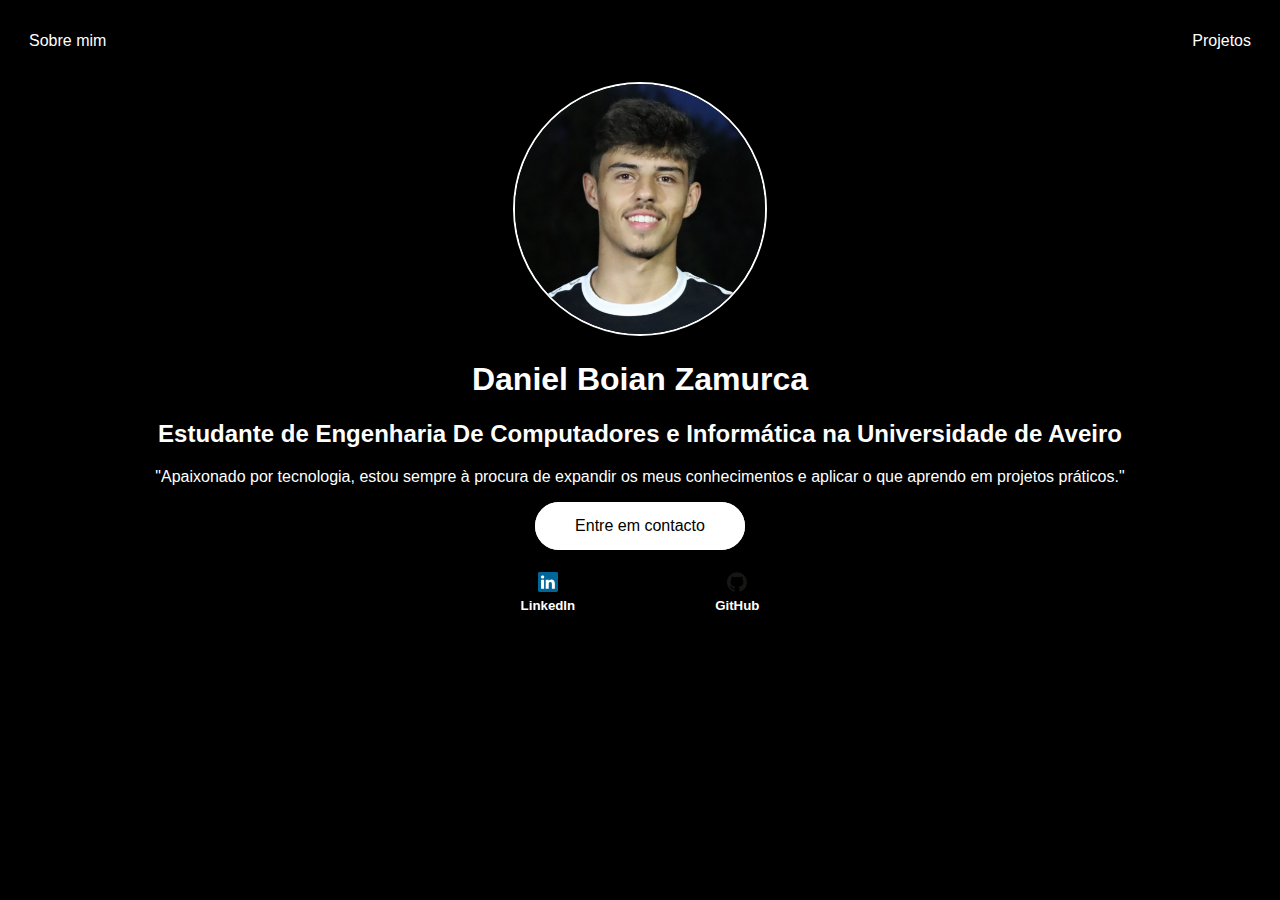
<file: index.html>
<!DOCTYPE html>
<html lang="en">
<head>
    <meta charset="UTF-8">
    <meta name="viewport" content="width=device-width, initial-scale=1.0">
    <title>Daniel Zamurca</title>

    <link rel="stylesheet" href="index.css">

</head>
<body>
    <div class="container">
        <nav style="background-color: black;">
            <ul>
                <li>
                    <a href="sobremim.html"> Sobre mim</a>
                </li>
                <li>
                    <a href="projetos.html"> Projetos</a>
                </li>
            </ul>
        </nav>
    
        <header>
            <div class="center">
                <img src="./img/IMG_20240905_231027.jpg"></img>
                <h1>Daniel Boian Zamurca</h1>
                <h2>Estudante de Engenharia De Computadores e Informática na Universidade de Aveiro</h2>
    
                <main>
                    <section>
                        <p>"Apaixonado por tecnologia, estou sempre à procura de expandir os meus conhecimentos e aplicar o que aprendo em projetos práticos."</p>
                    </section>
                </main>
    
                <div class="text-box">
                    <a href="contacto.html" class="btn btn-white btn-animate">Entre em contacto</a>
                </div>
            </div>
            
        </header>
        <footer>
            <a href="https://www.linkedin.com/in/daniel-zamurca/" target="_blank" rel="noopener noreferrer">
                <img src="./img/linkedin.svg"></img>
                <h5>LinkedIn</h5>
            </a>
            <a href="https://github.com/daniZaM7" target="_blank" rel="noopener noreferrer">
                <img src="./img/github.svg"></img>
                <h5>GitHub</h5>
            </a>
        </footer>
    </div>
</body>
</html>
</file>
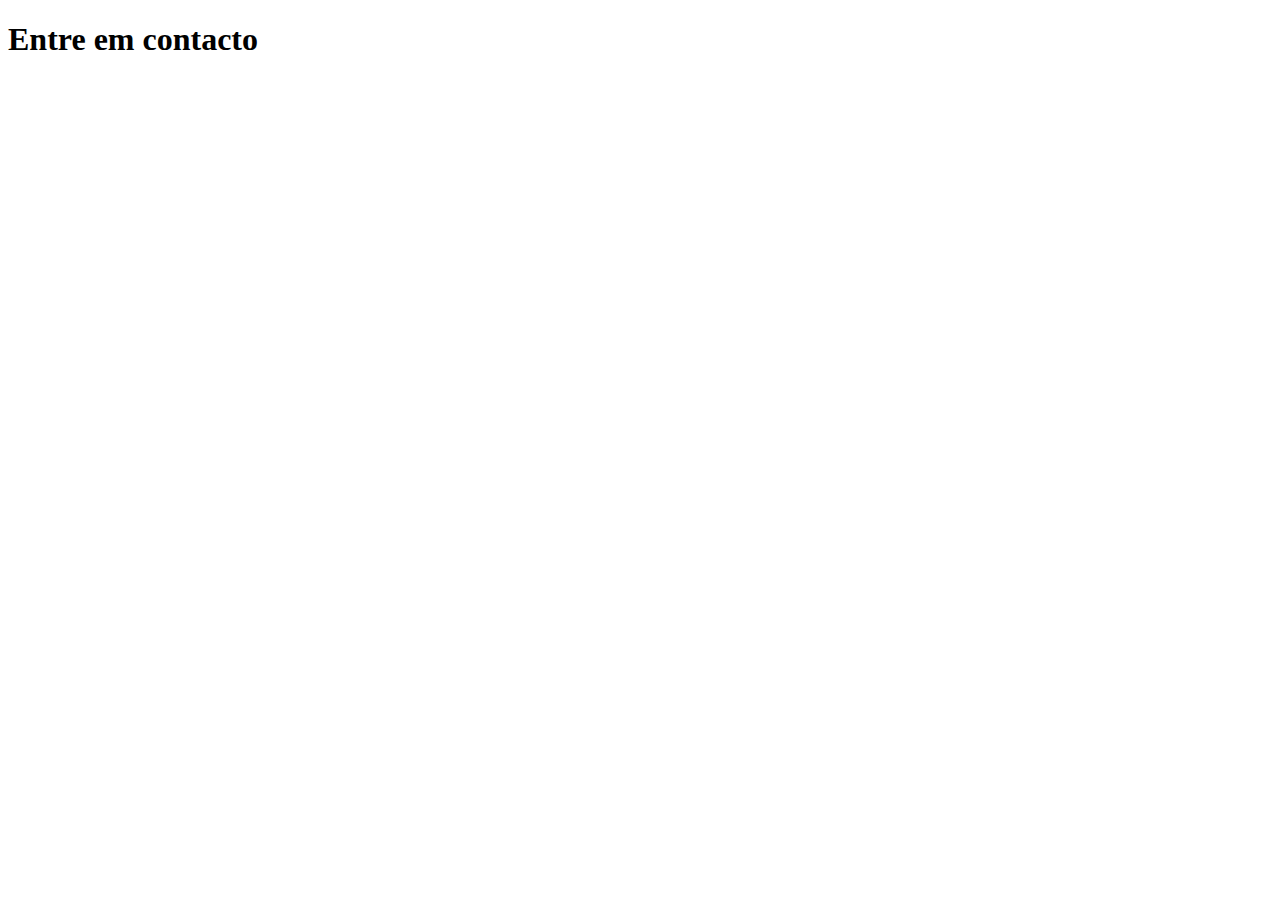
<file: contacto.html>
<!DOCTYPE html>
<html lang="en">
<head>
    <meta charset="UTF-8">
    <meta name="viewport" content="width=device-width, initial-scale=1.0">
    <title>Contacto</title>
</head>
<body>
    <h1>Entre em contacto</h1>
</body>
</html>
</file>
<file: index.css>
body {
    color: white;
    background-color: black;
    font-family: Arial, Helvetica, sans-serif;
}

ul {
    display: flex;
    justify-content: space-between;
    list-style-type: none;
    align-items: center;
    padding: 16px
}

a {
    color: white;
    text-decoration: none;
}

header img {
    width: 250px;
    height: 250px;
    border-radius: 50%;
    border: 2px solid rgb(255, 255, 255)
}

.center{
    text-align: center;
}

footer img{
    width: 20px;
    height: 20px;

}

footer {
    display: flex;
    justify-content: center;
}

footer a {
    margin: 70px;
    text-align: center;
}

footer h5 {
    margin-top: 2px;
}

.container{
    padding: 0px 5px;
    
}

nav a:hover{
    color: rgb(255, 0, 0);
}

.text-box{
    display: flex;
    justify-content: center;
}


.btn:link,
.btn:visited {
    text-transform: none;
    text-decoration: none;
    padding: 15px 40px;
    display: inline-block;
    border-radius: 100px;
    transition: all .2s;
    position: absolute;
}

.btn:hover {
    transform: translateY(-3px);
    box-shadow: 0 10px 20px rgba(0, 0, 0, 0.2);
}

.btn:active {
    transform: translateY(-1px);
    box-shadow: 0 5px 10px rgba(0, 0, 0, 0.2);
}

.btn-white {
    background-color: #fff;
    color: black;
}

.btn::after {
    content: "";
    display: inline-block;
    height: 100%;
    width: 100%;
    border-radius: 100px;
    position: absolute;
    top: 0;
    left: 0;
    z-index: -1;
    transition: all .4s;
}

.btn-white::after {
    background-color: white;
}

.btn:hover::after {
    transform: scaleX(1.4) scaleY(1.6);
    opacity: 0;
}

.btn-animated {
    animation: moveInBottom 5s ease-out;
    animation-fill-mode: backwards;
}

@keyframes moveInBottom {
    0% {
        opacity: 0;
        transform: translateY(30px);
    }

    100% {
        opacity: 1;
        transform: translateY(0px);
    }
}
</file>
